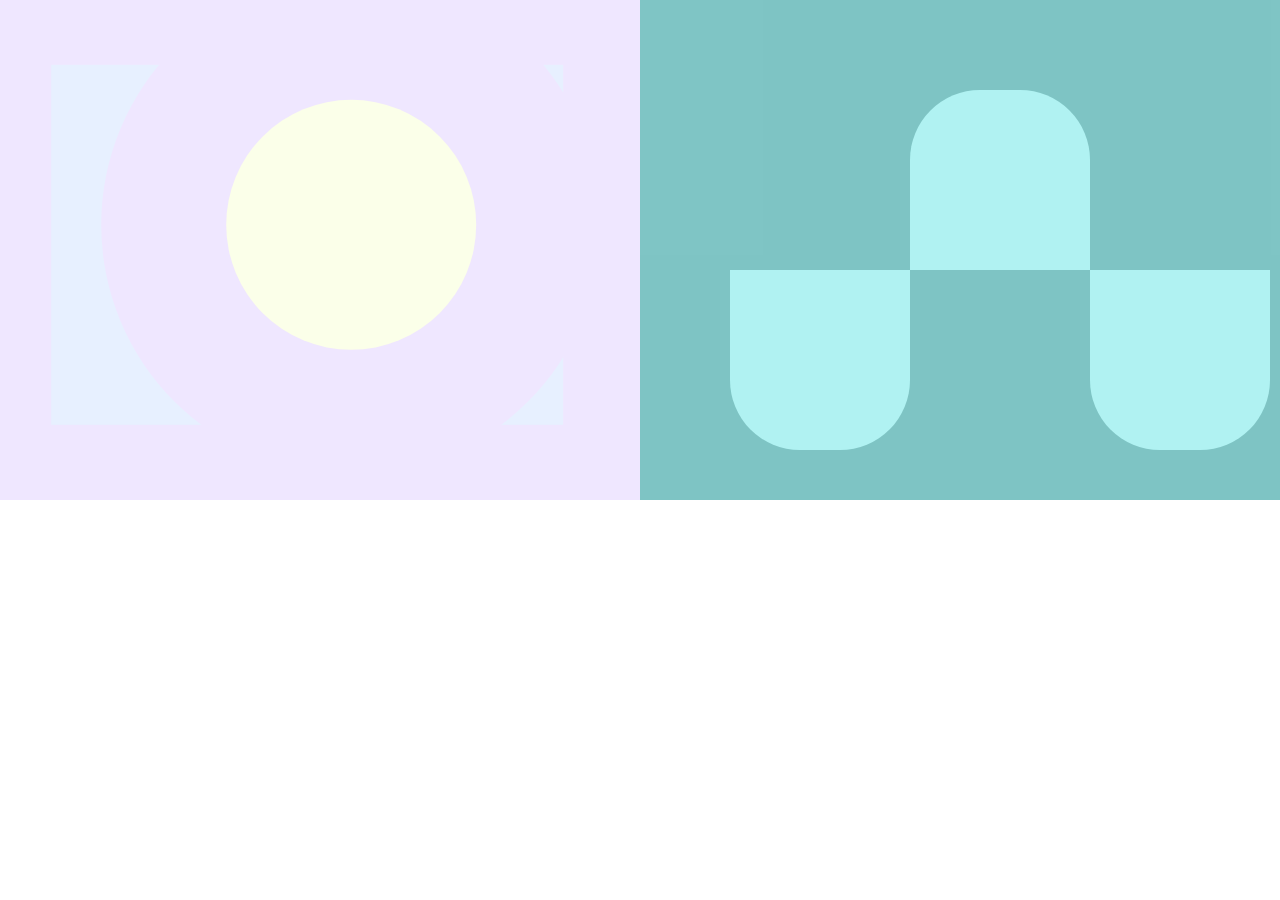
<file: JavaScript/27-Oct/index.html>
<!DOCTYPE html>
<html lang="en">
<head>
  <meta charset="UTF-8">
  <meta name="viewport" content="width=device-width, initial-scale=1.0">
  <title>Document</title>

  <style>
    *{
      margin: 0;
      padding: 0;
      box-sizing: border-box;
     
  /* margin-left: auto;
    margin-right: auto; */
    }
    body{
      display: flex;
     
    }
    .rectangle {
      height: 500px;
      width: 50%;
      background-color: rgb(110, 31, 255);
    }
    .rectangle2 {
      height: 360px;
      width: 80%;
      background-color: rgb(31, 121, 255);
      transform: translate(10% , 18%);

    }

    .circle {
      position: fixed;
      height: 500px;
      width: 500px;
      background-color: rgb(110, 31, 255);
      border-radius: 50%;
      transform: translate(10% , -18%);
}

.circle2 {
     
      height: 250px;
      width: 250px;
      background-color: rgb(224, 255, 51);
      border-radius: 50%;
      transform: translate(50% , 50%);
}
 /* Using the border-radius property  
           to draw the semi-circle*/ 
         .semiRec  { 
          width: 50%;
          background-color: darkcyan;
          
        } 
        .semiRec1  { 
          width: 180px;
          height: 180px;
          background-color: rgb(100, 231, 231);
          transform: translate(50% , 150%);
          border-bottom-left-radius:  70px;
          border-bottom-right-radius:  70px;
        } 
        .semiRec2  { 
          width: 180px;
          height: 180px;
          background-color: rgb(100, 231, 231);
          transform: translate(100% , -100%);
          border-top-right-radius:  70px;
          border-top-left-radius:  70px;
        } 
        .semiRec3  { 
          width: 180px;
          height: 180px;
          background-color: rgb(100, 231, 231);
          transform: translate(100% , 100%);
          border-bottom-left-radius:  70px;
          border-bottom-right-radius:  70px;
        } 

        #rectangle{
    height: 100px;
    width: 400px;
    background-color: crimson;
    opacity: 1;
    transition: opacity 1s;
}
#rectangle.fade{
    opacity: 0;
}
#rectangle.nofade{
    opacity: 1;
}
    </style>
</head>
<body >
 
  <div class="rectangle" id="body" style="opacity: 0;">
    <div class="rectangle2" id="Rec2">
      <div class="circle" id="Rec3">
        <div class="circle2" id="Rec4"></div>
      </div>
    </div>
   
  </div>
  
  
  <div class="semiRec" id="body1" style="opacity: 0;" >
    <div class="semiRec1">
      <div class="semiRec2">
        <div class="semiRec3"></div>
      </div>
    </div>
  </div>
</div>

<script src="index.js" >
  
</script>
</body>
</html>
</file>
